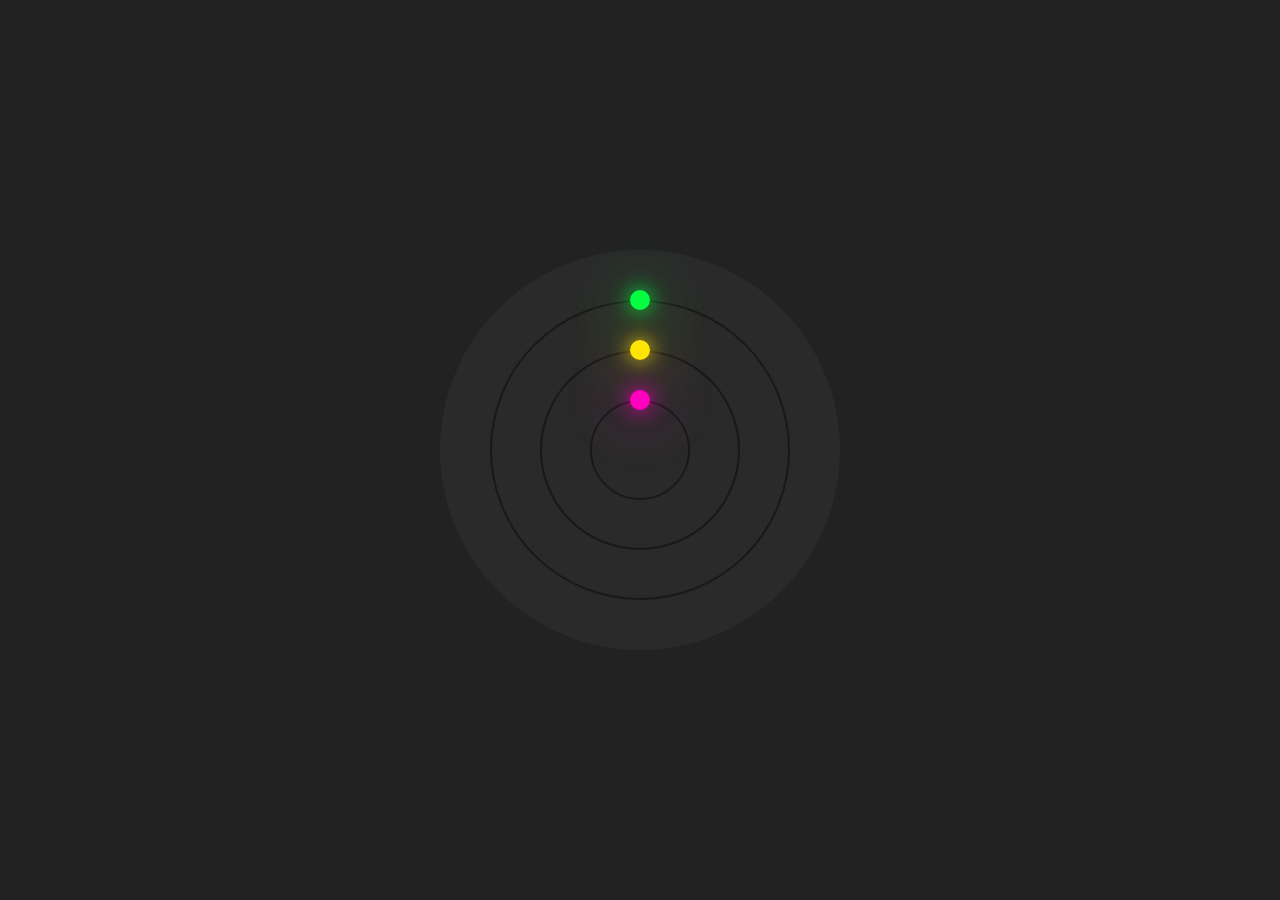
<file: CSS_Animaton/1)Rotating Circle/index.html>
<!DOCTYPE html>
<html lang="en">
<head>
    <meta charset="UTF-8">
    <title>Animasyon</title>
    <link rel="stylesheet" href="style.css">
</head>
<body>
    <div class="loader">
        <div class="circle" style="--clr:#04fc43"></div>
        <div class="circle circle2" style="--clr:#fee800"></div>
        <div class="circle circle3" style="--clr:#ff00be"></div>
    </div>
</body>
</html>
</file>
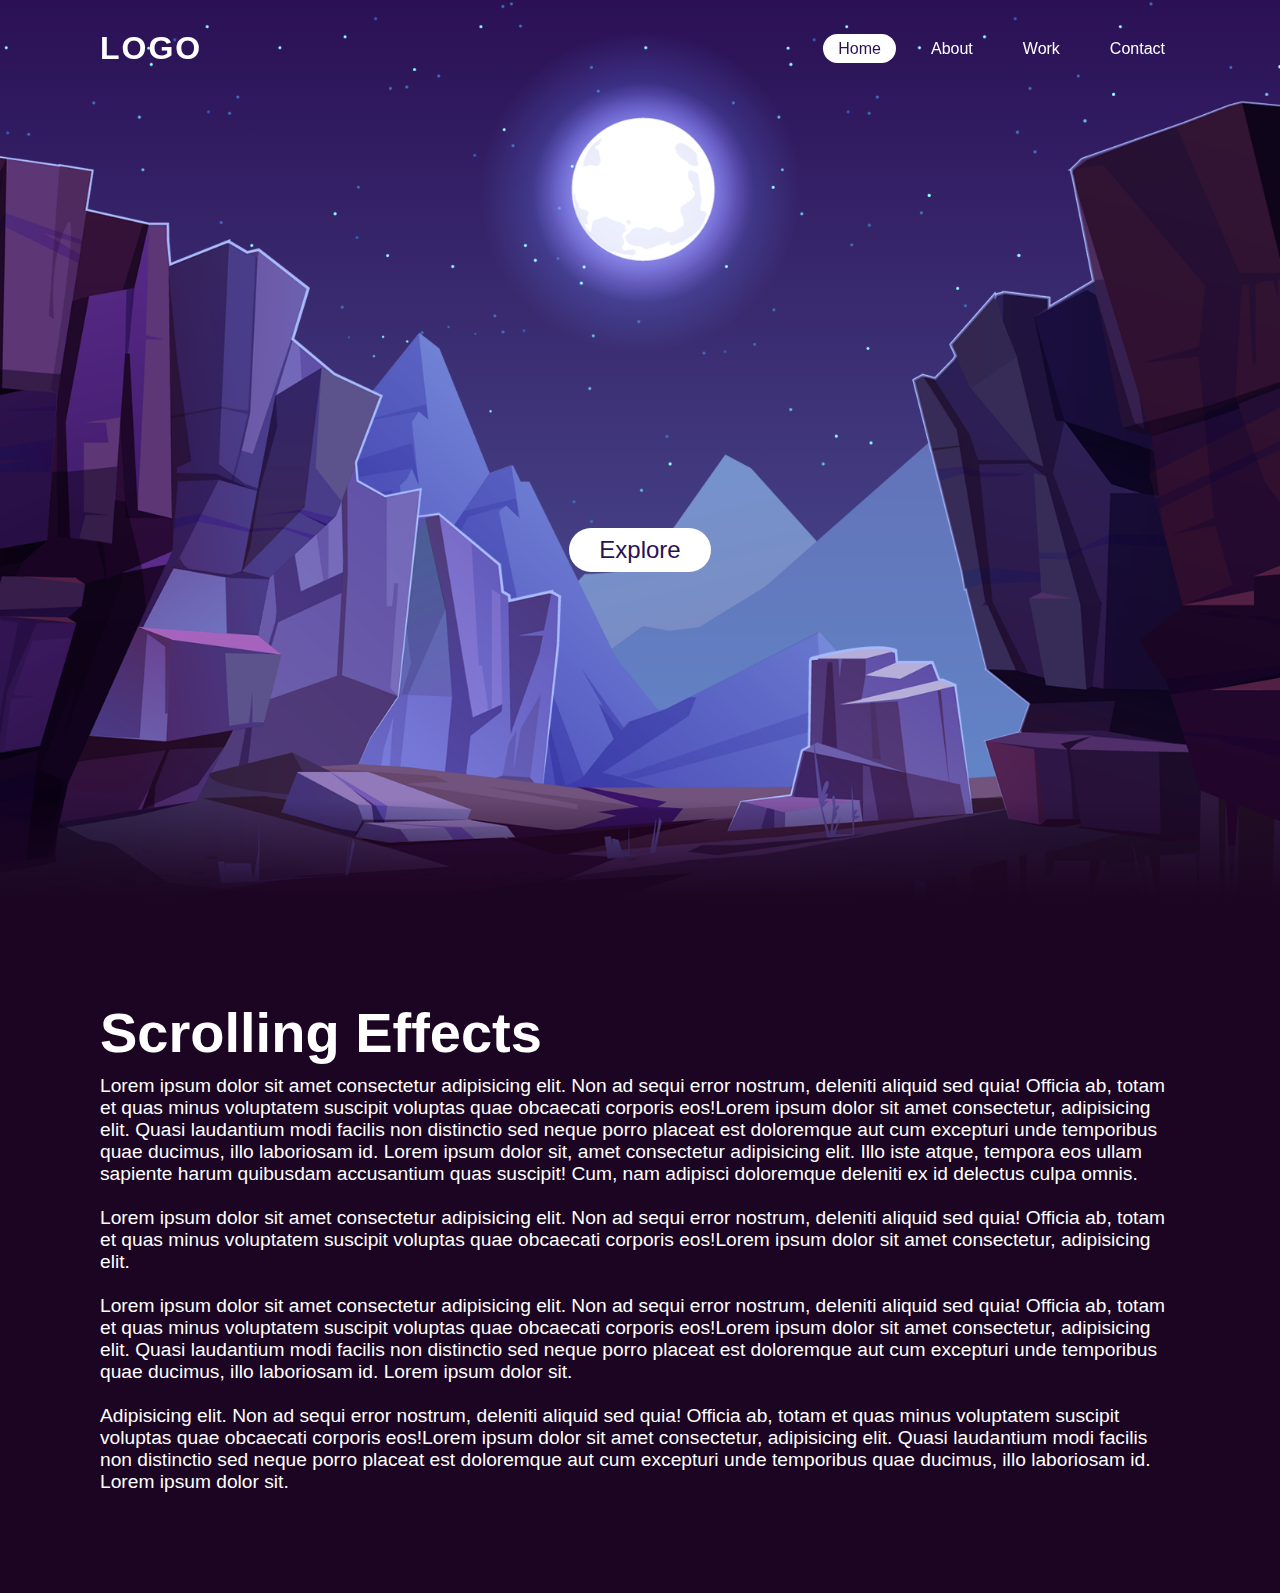
<file: CSS_Animaton/3)MoonLight/index.html>
<!DOCTYPE html>
<html lang="en">

<head>
    <meta charset="UTF-8">
    <title>Scrool Website</title>
    <link rel="stylesheet" type="text/css" href="style.css">
</head>

<body>
    <header>
        <a href="#" class="logo">Logo</a>
        <ul>
            <li><a href="#" class="active">Home</a></li>
            <li><a href="#">About</a></li>
            <li><a href="#">Work</a></li>
            <li><a href="#">Contact</a></li>
        </ul>
    </header>
    <section>
        <img src="stars.png" id="stars">
        <img src="moon.png" id="moon">
        <img src="mountains_behind.png" id="mountains_behind">
        <h2 id="text">Moon Light</h2>
        <a href="#sec" id="btn">Explore</a>
        <img src="mountains_front.png" id="mountains_front">
    </section>
    <div class="sec" id="sec">
        <h2>Scrolling Effects</h2>
        <p>Lorem ipsum dolor sit amet consectetur adipisicing elit. Non ad sequi error nostrum,
            deleniti aliquid sed quia! Officia ab, totam et quas minus voluptatem
            suscipit voluptas quae obcaecati corporis eos!Lorem ipsum dolor sit amet consectetur,
            adipisicing elit. Quasi laudantium modi facilis non distinctio sed neque porro placeat
            est doloremque aut cum excepturi unde temporibus quae ducimus, illo laboriosam id.
            Lorem ipsum dolor sit, amet consectetur adipisicing elit. Illo iste atque, tempora eos
            ullam sapiente harum quibusdam accusantium quas suscipit! Cum, nam adipisci doloremque
            deleniti ex id delectus culpa omnis. <br><br>Lorem ipsum dolor sit amet consectetur adipisicing elit. Non ad
            sequi error nostrum,
            deleniti aliquid sed quia! Officia ab, totam et quas minus voluptatem
            suscipit voluptas quae obcaecati corporis eos!Lorem ipsum dolor sit amet consectetur,
            adipisicing elit.<br><br>Lorem ipsum dolor sit amet consectetur adipisicing elit. Non ad sequi error
            nostrum,
            deleniti aliquid sed quia! Officia ab, totam et quas minus voluptatem
            suscipit voluptas quae obcaecati corporis eos!Lorem ipsum dolor sit amet consectetur,
            adipisicing elit. Quasi laudantium modi facilis non distinctio sed neque porro placeat
            est doloremque aut cum excepturi unde temporibus quae ducimus, illo laboriosam id.
            Lorem ipsum dolor sit.<br><br>Adipisicing elit. Non ad sequi error nostrum,
            deleniti aliquid sed quia! Officia ab, totam et quas minus voluptatem
            suscipit voluptas quae obcaecati corporis eos!Lorem ipsum dolor sit amet consectetur,
            adipisicing elit. Quasi laudantium modi facilis non distinctio sed neque porro placeat
            est doloremque aut cum excepturi unde temporibus quae ducimus, illo laboriosam id.
            Lorem ipsum dolor sit.
        </p>
    </div>

    <script>
        let stars = document.getElementById('stars');
        let moon = document.getElementById('moon');
        let mountains_behind = document.getElementById('mountains_behind');
        let text = document.getElementById('text');
        let btn = document.getElementById('btn');
        let mountains_front = document.getElementById('mountains_front');
        let header = document.querySelector('header');

        window.addEventListener('scroll', function () {
            let value = window.scrollY;
            stars.style.left = value * 0.25 + 'px';
            moon.style.top = value * 1.05 + 'px';
            mountains_behind.style.top = value * 0.5 + 'px';
            mountains_front.style.top = value * 0 + 'px';
            text.style.marginRight = value * 4 + 'px';
            text.style.marginTop = value * 1.5 + 'px';
            btn.style.marginTop = value * 1.5 + 'px';
            header.style.top = value * 0.5 + 'px';
        })
    </script>
</body>

</html>
</file>
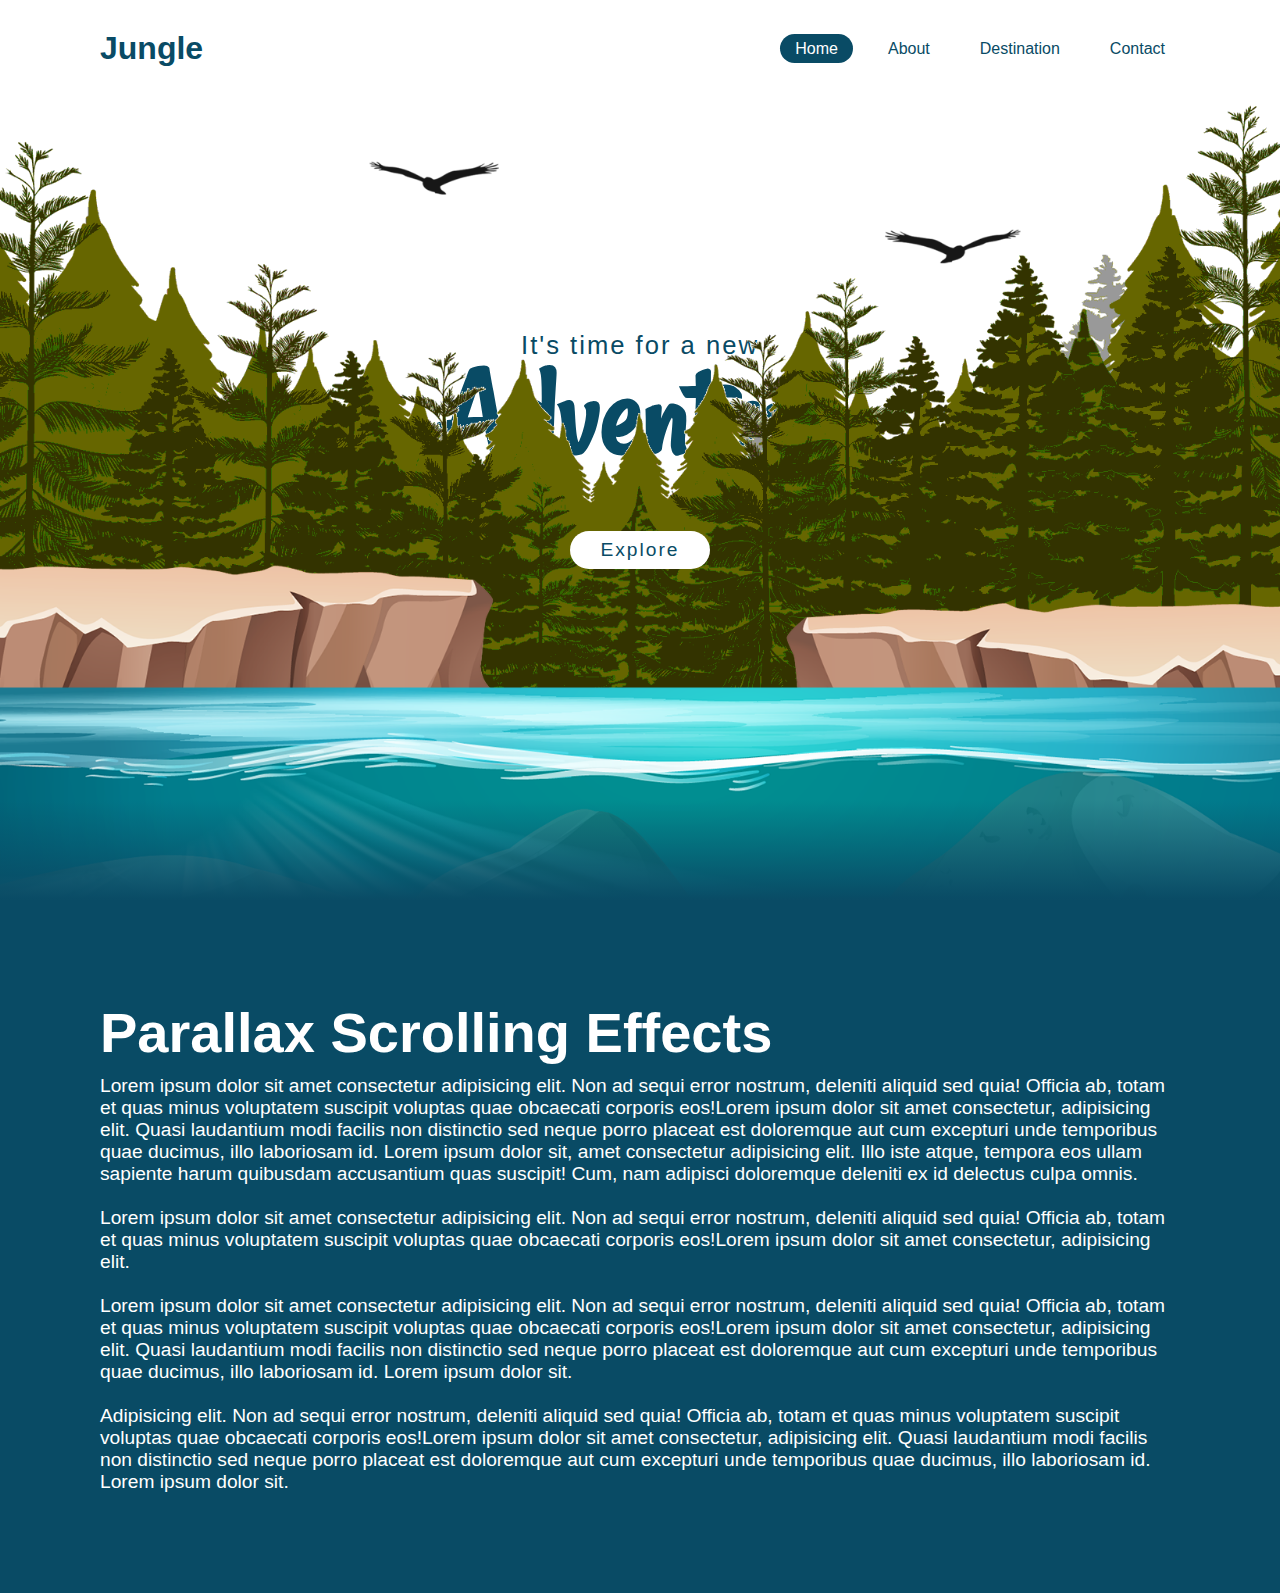
<file: CSS_Animaton/5)Camp Parallax/index.html>
<!DOCTYPE html>
<html lang="en">

<head>
    <meta charset="UTF-8">
    <title>Camp Parallax Scrolling Website</title>
    <link rel="stylesheet" type="text/css" href="style.css">
</head>

<body>
    <header id="header">
        <a href="#" class="logo">Jungle</a>
        <ul>
            <li><a href="#" class="active">Home</a></li>
            <li><a href="#">About</a></li>
            <li><a href="#">Destination</a></li>
            <li><a href="#">Contact</a></li>
        </ul>
    </header>
    <section>
        <h2 id="text"><span>It's time for a new</span><br>Adventure</h2>
        <img src="bird1.png" id="bird1">
        <img src="bird2.png" id="bird2">
        <img src="forest.png" id="forest">
        <a href="#sec" id="btn">Explore</a>
        <img src="rocks.png" id="rocks">
        <img src="water.png" id="water">
    </section>
    <div class="sec" id="sec">
        <h2>Parallax Scrolling Effects</h2>
        <p>Lorem ipsum dolor sit amet consectetur adipisicing elit. Non ad sequi error nostrum,
            deleniti aliquid sed quia! Officia ab, totam et quas minus voluptatem
            suscipit voluptas quae obcaecati corporis eos!Lorem ipsum dolor sit amet consectetur,
            adipisicing elit. Quasi laudantium modi facilis non distinctio sed neque porro placeat
            est doloremque aut cum excepturi unde temporibus quae ducimus, illo laboriosam id.
            Lorem ipsum dolor sit, amet consectetur adipisicing elit. Illo iste atque, tempora eos
            ullam sapiente harum quibusdam accusantium quas suscipit! Cum, nam adipisci doloremque
            deleniti ex id delectus culpa omnis. <br><br>Lorem ipsum dolor sit amet consectetur adipisicing elit. Non ad
            sequi error nostrum,
            deleniti aliquid sed quia! Officia ab, totam et quas minus voluptatem
            suscipit voluptas quae obcaecati corporis eos!Lorem ipsum dolor sit amet consectetur,
            adipisicing elit.<br><br>Lorem ipsum dolor sit amet consectetur adipisicing elit. Non ad sequi error
            nostrum,
            deleniti aliquid sed quia! Officia ab, totam et quas minus voluptatem
            suscipit voluptas quae obcaecati corporis eos!Lorem ipsum dolor sit amet consectetur,
            adipisicing elit. Quasi laudantium modi facilis non distinctio sed neque porro placeat
            est doloremque aut cum excepturi unde temporibus quae ducimus, illo laboriosam id.
            Lorem ipsum dolor sit.<br><br>Adipisicing elit. Non ad sequi error nostrum,
            deleniti aliquid sed quia! Officia ab, totam et quas minus voluptatem
            suscipit voluptas quae obcaecati corporis eos!Lorem ipsum dolor sit amet consectetur,
            adipisicing elit. Quasi laudantium modi facilis non distinctio sed neque porro placeat
            est doloremque aut cum excepturi unde temporibus quae ducimus, illo laboriosam id.
            Lorem ipsum dolor sit.
        </p>
    </div>

    <script>
        let text = document.getElementById('text');
        let bird1 = document.getElementById('bird1');
        let bird2 = document.getElementById('bird2');
        let btn = document.getElementById('btn');
        let rocks = document.getElementById('rocks');
        let forest = document.getElementById('forest');
        let water = document.getElementById('water');
        let header = document.getElementById('header');

        window.addEventListener('scroll', function () {
            let value = window.scrollY;

            text.style.top = 50 + value * -0.5 + '%';
            bird1.style.top = value * -1.5 + 'px';
            bird1.style.left = value * 2 + 'px';
            bird2.style.top = value * -1.5 + 'px';
            bird2.style.left = value * -5 + 'px';
            btn.style.marginTop = value * 1.5 + 'px';
            rocks.style.top = value * -0.12 + 'px';
            forest.style.top = value * 0.25 + 'px';
            header.style.top = value * -0.5 + 'px';
        })
    </script>
</body>

</html>
</file>
<file: CSS_Animaton/1)Rotating Circle/style.css>
*
{
    margin: 0;
    padding: 0;
    box-sizing: border-box;
}
body
{
    display: flex;
    justify-content: center;
    align-items: center;
    min-height: 100vh;
    background: #222;
}
.loader
{
    position: relative;
    width: 400px;
    height: 400px;
    background: #2a2a2a;
    display: flex;
    justify-content: center;
    align-items: center;
    border-radius: 50%;
}
.circle
{
    position: absolute;
    width: 300px;
    height: 300px;
    border: 2px solid #191919;
    border-radius: 50%;
    animation: animate 3s linear infinite;
}
.circle2
{
    width: 200px;
    height: 200px;
    animation: animate 6s linear infinite;
}
.circle3
{
    width: 100px;
    height: 100px;
    animation: animate 2s linear infinite;
}
@keyframes animate 
{
    0%
    {
        transform: rotate(0deg);
    }
    100%
    {
        transform: rotate(360deg);
    }
}
.circle::before
{
    content: '';
    position: absolute;
    top: -12px;
    left: 50%;
    transform: translate(-50%);
    width: 20px;
    height: 20px;
    background: var(--clr);
    border-radius: 50%;
    box-shadow: 0 0 20px var(--clr),
    0 0 60px var(--clr);
}
</file>
<file: CSS_Animaton/3)MoonLight/style.css>
@import url('https://fonts.googleappis.com/css?family=Poppins:300,400,500,600,700,800,900&display=swap');
*
{
    margin: 0;
    padding: 0;
    box-sizing: border-box;
    font-family: 'Poppins',sans-serif;
    scroll-behavior: smooth;
}
body
{
    min-height: 100vh;
    overflow-x: hidden;
    background: linear-gradient(#2b1055,#7597de);
}
header
{
    position: absolute;
    top: 0;
    left: 0;
    width: 100%;
    padding: 30px 100px;
    display: flex;
    justify-content: space-between;
    align-items: center;
    z-index: 10000;
}
header .logo
{
    color: #fff;
    font-weight: 700;
    text-decoration: none;
    font-size: 2em;
    text-transform: uppercase;
    letter-spacing: 2px;
}
header ul
{
    display: flex;
    justify-content: center;
    align-items: center;
}
header ul li
{
    list-style: none;
    margin-left: 20px;
}
header ul li a
{
    text-decoration: none;
    padding: 6px 15px;
    color: #fff;
    border-radius: 20px;
}
header ul li a:hover,
header ul li a.active
{
    background-color: #fff;
    color: #2b1055;
}
section
{
    position: relative;
    width: 100%;
    height: 100vh;
    padding: 100px;
    display: flex;
    justify-content: center;
    align-items: center;
    overflow: hidden;
}
section::before
{
    content: '';
    position: absolute;
    bottom: 0;
    width: 100%;
    height: 100px;
    background: linear-gradient(to top,#1c0522,transparent);
    z-index: 1000;
}
section img
{
    position: absolute;
    top: 0;
    left: 0;
    width: 100%;
    height: 100%;
    object-fit: cover;
    pointer-events: none;
}
section img#moon
{
   mix-blend-mode: screen;
}
section img#mountains_front
{
    z-index: 10;
}
#text
{
    position: absolute;
    right: -350px;
    color:#fff;
    white-space: nowrap;
    font-size: 7.5vw;
    z-index: 9;
}
#btn
{
    text-decoration: none;
    display: inline-block;
    padding: 8px 30px;
    border-radius: 40px;
    background: #fff;
    color: #2b1055;
    font-size: 1.5em;
    z-index: 9;
    transform: translateY(100px);
}
.sec
{
    position: relative;
    padding: 100px;
    background: #1c0522;
}
.sec h2
{
    font-size: 3.5em;
    margin-bottom: 10px;
    color: #fff;
}
.sec p
{
    font-size: 1.2em;
    color: #fff;
}
</file>
<file: CSS_Animaton/5)Camp Parallax/style.css>
@import url('https://fonts.googleappis.com/css?family=Poppins:wght@300;400;500;600;700;800;900&display=swap');
@import url('https://fonts.googleapis.com/css2?family=Rancho&display=swap');
*
{
    margin: 0;
    padding: 0;
    box-sizing: border-box;
    font-family: 'Poppins', sans-serif;
    scroll-behavior: smooth;
}
body
{
    overflow-x: hidden;  
    min-height: 100vh;
    background: #fff;
}
#header
{
    position: absolute;
    top: 0;
    left: 0;
    width: 100%;
    padding: 30px 100px;
    display: flex;
    justify-content: space-between;
    align-items: center;
    z-index: 10000;
}
#header .logo
{
    color: #094b65;
    font-weight: 800;
    font-size: 2em;
    text-decoration: none; 
}
#header ul
{
    display: flex;
    justify-content: center;
    align-items: center;
}
#header ul li
{
    list-style: none;
    margin-left: 20px;
}
#header ul li a
{
    text-decoration: none;
    padding: 6px 15px;
    color: #094b65;
    border-radius: 20px;
}
#header ul li a:hover,
#header ul li a.active
{
    background: #094b65;
    color: #fff;
}
section
{
    position: relative;
    width: 100%;
    height: 100vh;
    display: flex;
    justify-content: center;
    align-items: center;
}
section::before
{
    content: '';
    position: absolute;
    bottom: 0;
    left: 0;
    width: 100%;
    height: 100px;
    background: linear-gradient(to top, #094b65,transparent);
    z-index: 10;
}
section img
{
    position: absolute;
    top: 0;
    left: 0;
    width: 100%;
    height: 100%;
    object-fit: cover;
    pointer-events: none;
}
section #text
{
    position: absolute;
    color: #094b65;
    font-size: 10vw;
    text-align: center;
    line-height: 0.55em;
    font-family: 'Rancho', cursive;
    transform: translateY(-50%);
}
section #text span
{
    font-size: 0.20em;
    letter-spacing: 2px;
    font-weight: 400;
    font-family: 'Poppins',sans-serif;
}
#btn
{
    text-decoration: none;
    display:inline-block;
    padding: 8px 30px;
    background: #fff;
    color: #094b65;
    font-size: 1.2em;
    font-weight: 500;
    letter-spacing: 2px;
    border-radius: 40px;
    transform: translateY(100px);
}
.sec
{
    position: relative;
    padding: 100px;
    background: #094b65;
}
.sec h2
{
   font-size: 3.5em;
   color: #fff;
   margin-bottom: 10px;
}
.sec p
{
    font-size: 1.2em;
    color: #fff;
}
</file>
